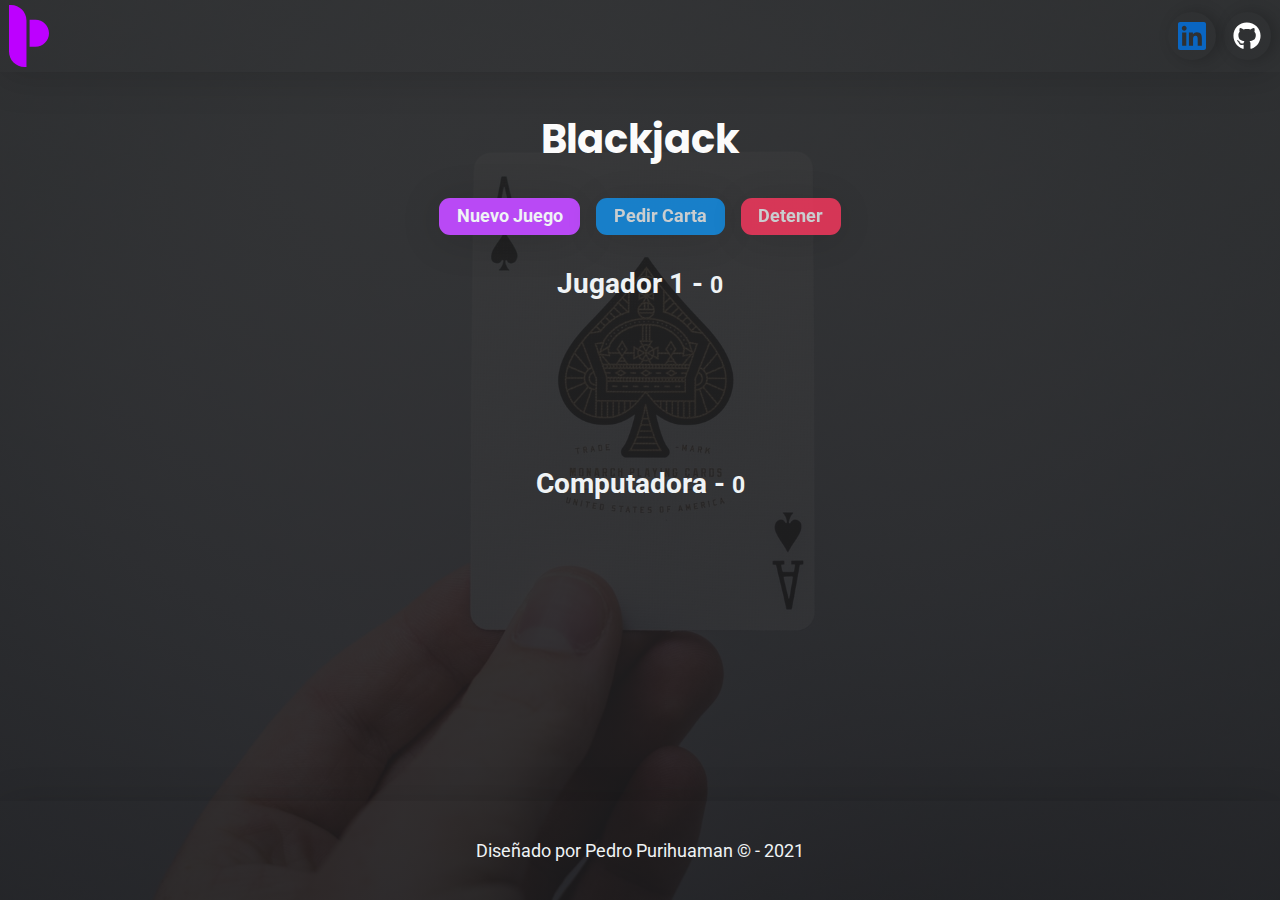
<file: docs/index.html>
<!DOCTYPE html>
<html lang="es">
	<head>
		<meta charset="UTF-8">
		<meta http-equiv="X-UA-Compatible" content="IE=edge">
		<meta name="viewport" content="width=device-width, initial-scale=1.0">
		<title>Blackjack</title>
		<link rel="shortcut icon" href="assets/icons/purihuamanp-purple.svg" type="image/x-icon">
		<link rel="preconnect" href="https://fonts.googleapis.com">
		<link rel="preconnect" href="https://fonts.gstatic.com" crossorigin>
		<link href="https://fonts.googleapis.com/css2?family=Poppins:wght@700&family=Roboto:wght@400;700&display=swap" rel="stylesheet">
		<link rel="stylesheet" href="css/styles-min.css">
	</head>
	<body class="dark">
		<header class="header">
			<section class="container">
				<div class="header__content">
					<div class="logotipo">
						<a href="./" class="logotipo__link">
							<img src="./assets/icons/purihuamanp-purple.svg" alt="Pedro Purihuaman" class="logotipo__image">
						</a>
					</div>

					<div class="contact">
						<a rel="nofollow noopener noreferrer" href="https://www.linkedin.com/in/pedropurihuaman/" class="contact__link" target="_black">
							<img src="./assets/icons/linkedin.svg" alt="@purihuamanp" class="contact__image">
						</a>
						<a rel="nofollow noopener noreferrer" href="https://github.com/purihuamanp" class="contact__link" target="_black">
							<img src="./assets/icons/github.svg" alt="@purihuamanp" class="contact__image">
						</a>
					</div>
				</div>
			</section>
		</header>
		
		<main class="main">
			<section class="container">
				<div class="main__content">
					<div class="main__header">
						<h1 class="title">Blackjack</h1>
					</div>
				</div>

				<div class="blackjack">
					<div class="blackjack__header">
						<button class="button button-new" id="button-new">Nuevo juego</button>
						<button disabled='disabled' class="button button-primary button-disabled" id="button-primary">Pedir carta</button>
						<button disabled='disabled' class="button button-danger button-disabled" id="button-danger">Detener</button>
					</div>

					<div class="blackjack__body">
						<div class="blackjack__player">
							<div class="blackjack__name">
								<h2 class="blackjack__subtitle">Jugador 1 - <small>0</small></h2>
							</div>
							<div class="blackjack__card"></div>
						</div>
						
						<div class="blackjack__player">
							<div class="blackjack__name">
								<h2 class="blackjack__subtitle">Computadora - <small>0</small></h2>
							</div>
							<div class="blackjack__card"></div>
						</div>
					</div>
				</div>
			</section>


			<section class="blackjack-modal" id="blackjack-modal">
				<div class="blackjack-modal__content">
					<img src="./assets/icons/check.svg" alt="Ganaste!" class="blackjack-modal__icon">
					<p>Jugador: <small></small></p>
					<p class="blackjack-modal__text">¡Has ganado!</p>
				</div>
			</section>
		</main>

		<footer class="footer">
			<section class="container">
				<div class="footer__content">
					<p>Diseñado por Pedro Purihuaman &copy; - 2021</p>
				</div>
			</section>
		</footer>
		
		<script src="js/underscore-min.js"></script>
		<script src="js/juego-min.js"></script>
		<script>
			document.querySelector('.button-new').addEventListener('click', () => {
				miModulo.nuevoJuego();
			});
		</script>
	</body>
</html>
</file>
<file: docs/css/styles-min.css>
:root{--table-width:768px;--desktop-width:1024px;--large-desktop-width:1400px;--grey-100:#8E8E93;--grey-200:#636366;--grey-300:#48484A;--grey-400:#3A3A3C;--grey-500:#2C2C2E;--grey-600:#1C1C1E;--title-color:#FBFBFB;--text-color:#eff3f5;--primary-color:#1192EE;--primary-color-hover:#0A84FF;--primary-color-rgba:#1192EE50;--second-color:#B949F5;--second-color-hover:#BD00FF;--first-red:rgba(255,55,95,1);--second-red-hover:rgba(255,45,85,1);--heading-font:'Poppins',sans-serif;--main-font:'Roboto',sans-serif;--h1-font-size:2rem;--h2-font-size:1.5rem;--h3-font-size:1.25rem;--normal-font-size:1rem;--small-font-size:0.85rem;--header-height:4rem;--small-padding:0.5em;--normal-padding:1em;--large-padding:1.5em;--x-large-padding:2em;--small-margin:0.5em;--normal-margin:1em;--large-margin:1.5em;--x-large-margin:2em;--border-radius:0.625em;--z-index300:9999;--small-gap:0.5rem;--normal-gap:1rem;--large-gap:1.5rem;--x-large-gap:2rem;--box-shadow:5px 0 15px rgb(0 0 0/0.2);--box-shadow-second:0px 4px 40px rgba(0,0,0,0.15);--transition:color 0.1s,background-color 0.2s}@media screen and (min-width:1024px){body{--h1-font-size:2.5rem;--h2-font-size:1.75rem;--h3-font-size:1.50rem;--h4-font-size:1.20rem;--normal-font-size:1.1rem;--small-font-size:.95rem;--header-height:4.5rem}}*{scroll-behavior:smooth}*,:after,:before{-webkit-box-sizing:border-box;box-sizing:border-box}html{line-height:1.6;font-size:16px}h1{font-weight:700;font-family:var(--heading-font)}h2{font-weight:700}img{max-width:100%;border-style:none;display:block}body{display:-webkit-box;display:-ms-flexbox;display:flex;-webkit-box-orient:vertical;-webkit-box-direction:normal;-ms-flex-direction:column;flex-direction:column;-webkit-box-pack:justify;-ms-flex-pack:justify;justify-content:space-between;margin:0;min-height:100vh;font-family:var(--main-font);font-size:var(--normal-font-size);font-weight:400;color:var(--text-color);background-image:-webkit-gradient(linear,left bottom,left top,from(rgba(28,28,30,0.9)),to(rgba(38,38,38,0.9))),url('./../assets/image/blackjack.jpg');background-image:linear-gradient(0deg,rgba(28,28,30,0.9),rgba(38,38,38,0.9)),url('./../assets/image/blackjack.jpg');background-repeat:no-repeat;background-size:cover;background-position:center}.container{max-width:var(--large-desktop-width);margin-left:auto;margin-right:auto}.footer,.header,.main{padding:0 var(--small-padding)}.header{-webkit-box-shadow:var(--box-shadow-second);box-shadow:var(--box-shadow-second)}.header__content{height:var(--header-height);display:-webkit-box;display:-ms-flexbox;display:flex;-webkit-box-pack:justify;-ms-flex-pack:justify;justify-content:space-between;-webkit-box-align:center;-ms-flex-align:center;align-items:center}.logotipo{}.logotipo__link{display:block;text-decoration:none;-webkit-transition:height .3s;transition:height .3s;height:calc(var(--header-height) - 10px);overflow:hidden}.logotipo__image{height:100%}.contact{padding:var(--small-padding) 0;display:-webkit-box;display:-ms-flexbox;display:flex;-webkit-box-align:center;-ms-flex-align:center;align-items:center;-webkit-box-pack:center;-ms-flex-pack:center;justify-content:center;gap:var(--small-gap)}.contact__link{display:inline-block;text-decoration:none;border-radius:50%;border:1px solid transparent;padding:var(--small-padding);-webkit-transition:border .3s;transition:border .3s;-webkit-box-shadow:var(--box-shadow);box-shadow:var(--box-shadow)}.contact__link:hover{border:1px solid var(--second-color)}.contact__image{height:28px;width:28px}.contact__link:last-child .contact__image{-webkit-filter:invert(1);filter:invert(1)}.main{padding:var(--normal-padding) 0}.main__content{display:-ms-grid;display:grid;-ms-grid-rows:auto 1fr;grid-template-rows:auto 1fr}.main__header{padding:var(--normal-padding);text-align:center}.title{margin:0;font-size:var(--h1-font-size);color:var(--title-color)}.blackjack{height:100%}.blackjack__header{padding:var(--small-padding) 0;display:-webkit-box;display:-ms-flexbox;display:flex;-webkit-box-pack:center;-ms-flex-pack:center;justify-content:center;-webkit-box-align:center;-ms-flex-align:center;align-items:center;gap:var(--normal-gap)}.blackjack__body{display:-ms-grid;display:grid;-webkit-box-pack:center;-ms-flex-pack:center;justify-content:center}.blackjack__player{}.blackjack__name{padding:var(--normal-padding) 0;text-align:center}.blackjack__subtitle{margin:0;font-size:var(--h2-font-size);font-weight:700}.blackjack__card{height:120px}.blackjack__image{position:relative;display:inline-block;height:120px;margin-left:-30px}.button{border:none;outline:none;cursor:pointer;padding:var(--small-padding) var(--normal-padding);font-size:var(--normal-font-size);font-weight:700;font-family:var(--main-font);border-radius:var(--border-radius);color:var(--text-color);-webkit-transition:opacity .3s;transition:opacity .3s;-webkit-box-shadow:var(--box-shadow-second);box-shadow:var(--box-shadow-second);text-transform:capitalize}.button-new{background-color:var(--second-color)}.button-new:hover{background-color:var(--second-color-hover)}.button-primary{background-color:var(--primary-color)}.button-primary:hover{background-color:var(--primary-color-hover)}.button-danger{background-color:var(--first-red)}.button-danger:hover{background-color:var(--second-red-hover)}.button-disabled{opacity:.8}.blackjack-modal{position:fixed;bottom:120px;z-index:var(--z-index300);display:-webkit-box;display:-ms-flexbox;display:flex;-webkit-box-pack:center;-ms-flex-pack:center;justify-content:center;-webkit-box-align:center;-ms-flex-align:center;align-items:center;width:100%;min-height:calc(60vh - var(--header-height));-webkit-transform:translateY(150%);transform:translateY(150%);transition:-webkit-transform .3s;-webkit-transition:-webkit-transform .3s;transition:transform .3s;transition:transform .3s,-webkit-transform .3s}.blackjack-modal--active{-webkit-transform:translateY(0);transform:translateY(0)}.blackjack-modal__content{min-width:320px;max-width:500px;display:-webkit-box;display:-ms-flexbox;display:flex;-webkit-box-orient:vertical;-webkit-box-direction:normal;-ms-flex-direction:column;flex-direction:column;-webkit-box-pack:center;-ms-flex-pack:center;justify-content:center;-webkit-box-align:center;-ms-flex-align:center;align-items:center;padding:var(--normal-padding);background-color:var(--grey-500);-webkit-transition:min-width .9s;transition:min-width .9s;text-align:center;border-radius:var(--border-radius)}.blackjack-modal__icon{height:32px;width:32px}.blackjack-modal__player{margin:0;opacity:.8}.blackjack-modal__text{font-size:var(--h2-font-size);font-weight:700;color:var(--title-color);margin:var(--small-margin) 0}.footer{-webkit-box-shadow:var(--box-shadow-second);box-shadow:var(--box-shadow-second);margin-top:auto}.footer__content{padding:var(--normal-padding);text-align:center}
</file>
